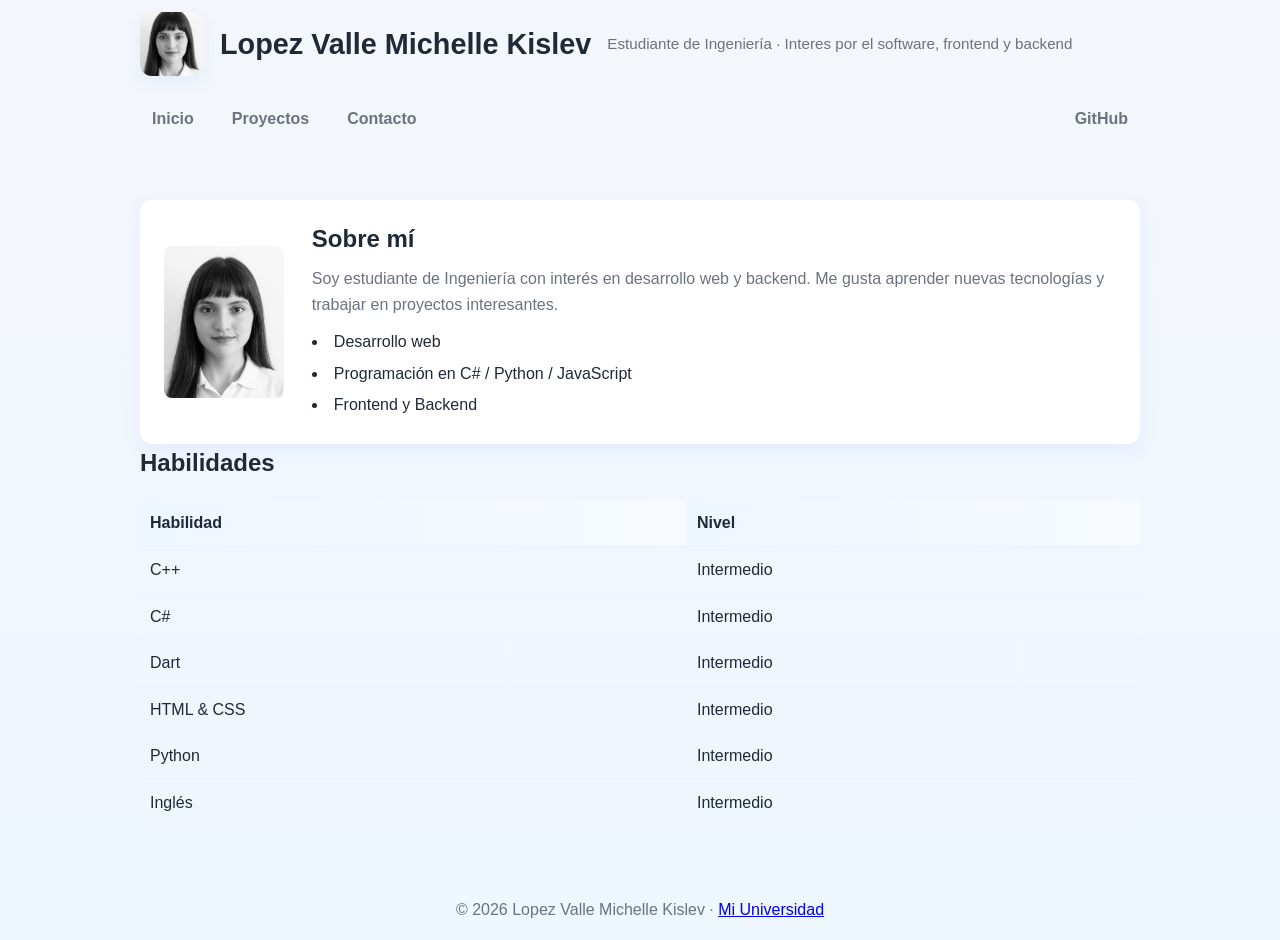
<file: Portafolio-master/index.html>
﻿<!DOCTYPE html>
<html lang="es">
<head>
    <meta charset="utf-8" />
    <meta name="viewport" content="width=device-width,initial-scale=1" />
    <title>Mi Sitio Personal - Lopez Valle Michelle Kislev</title>
    <link rel="stylesheet" href="estilos.css">
</head>
<body>
    <header>
        <div class="header-inner container">
            <img src="imagenes/foto-perfil.jpg.JPEG" alt="Logotipo personal" class="logo">
            <h1 id="main-title">Lopez Valle Michelle Kislev</h1> 
            <p class="tagline">Estudiante de Ingeniería · Interes por el software, frontend y backend</p>
        </div>        
        <nav class="nav container">
            <a class="nav-link" href="index.html">Inicio</a>
            <a class="nav-link" href="proyectos.html">Proyectos</a>
            <a class="nav-link" href="contacto.html">Contacto</a>
            <a class="nav-link external" href="https://github.com/miisslev" target="_blank" rel="noopener">GitHub</a>
        </nav>
    </header>

    <main id="main-content" class="container">
        <section class="presentacion">
            <img src="imagenes/foto-perfil.jpg.JPEG" alt="Michelle Kislev Lopez Valle" class="foto-perfil">
            <article class="bio">
                <h2>Sobre mí</h2>
                <p>Soy estudiante de Ingeniería con interés en desarrollo web y backend. Me gusta aprender nuevas tecnologías y trabajar en proyectos interesantes.</p>
                <ul class="intereses">                 
                    <li>Desarrollo web</li>
                    <li>Programación en C# / Python / JavaScript</li>
                    <li>Frontend y Backend</li>
                </ul>
            </article>
        </section>

        <section class="habilidades">
            <h2>Habilidades</h2>
            <table class="tabla-habilidades">
                <thead>
                    <tr><th>Habilidad</th><th>Nivel</th></tr>
                </thead>
                <tbody>
                    <tr><td>C++</td><td>Intermedio</td></tr>
                    <tr><td>C#</td><td>Intermedio</td></tr>
                    <tr><td>Dart</td><td>Intermedio</td></tr>
                    <tr><td>HTML &amp; CSS</td><td>Intermedio</td></tr>
                    <tr><td>Python</td><td>Intermedio</td></tr>
                    <tr><td>Inglés</td><td>Intermedio</td></tr>
                </tbody>
            </table>
        </section>
    </main>

    <footer class="site-footer container">
        <p>© <span id="anio">2026</span> Lopez Valle Michelle Kislev · <a href="https://www.ensenada.tecnm.mx/" target="_blank" rel="noopener">Mi Universidad</a></p>
    </footer>

</body>
</html>
</file>
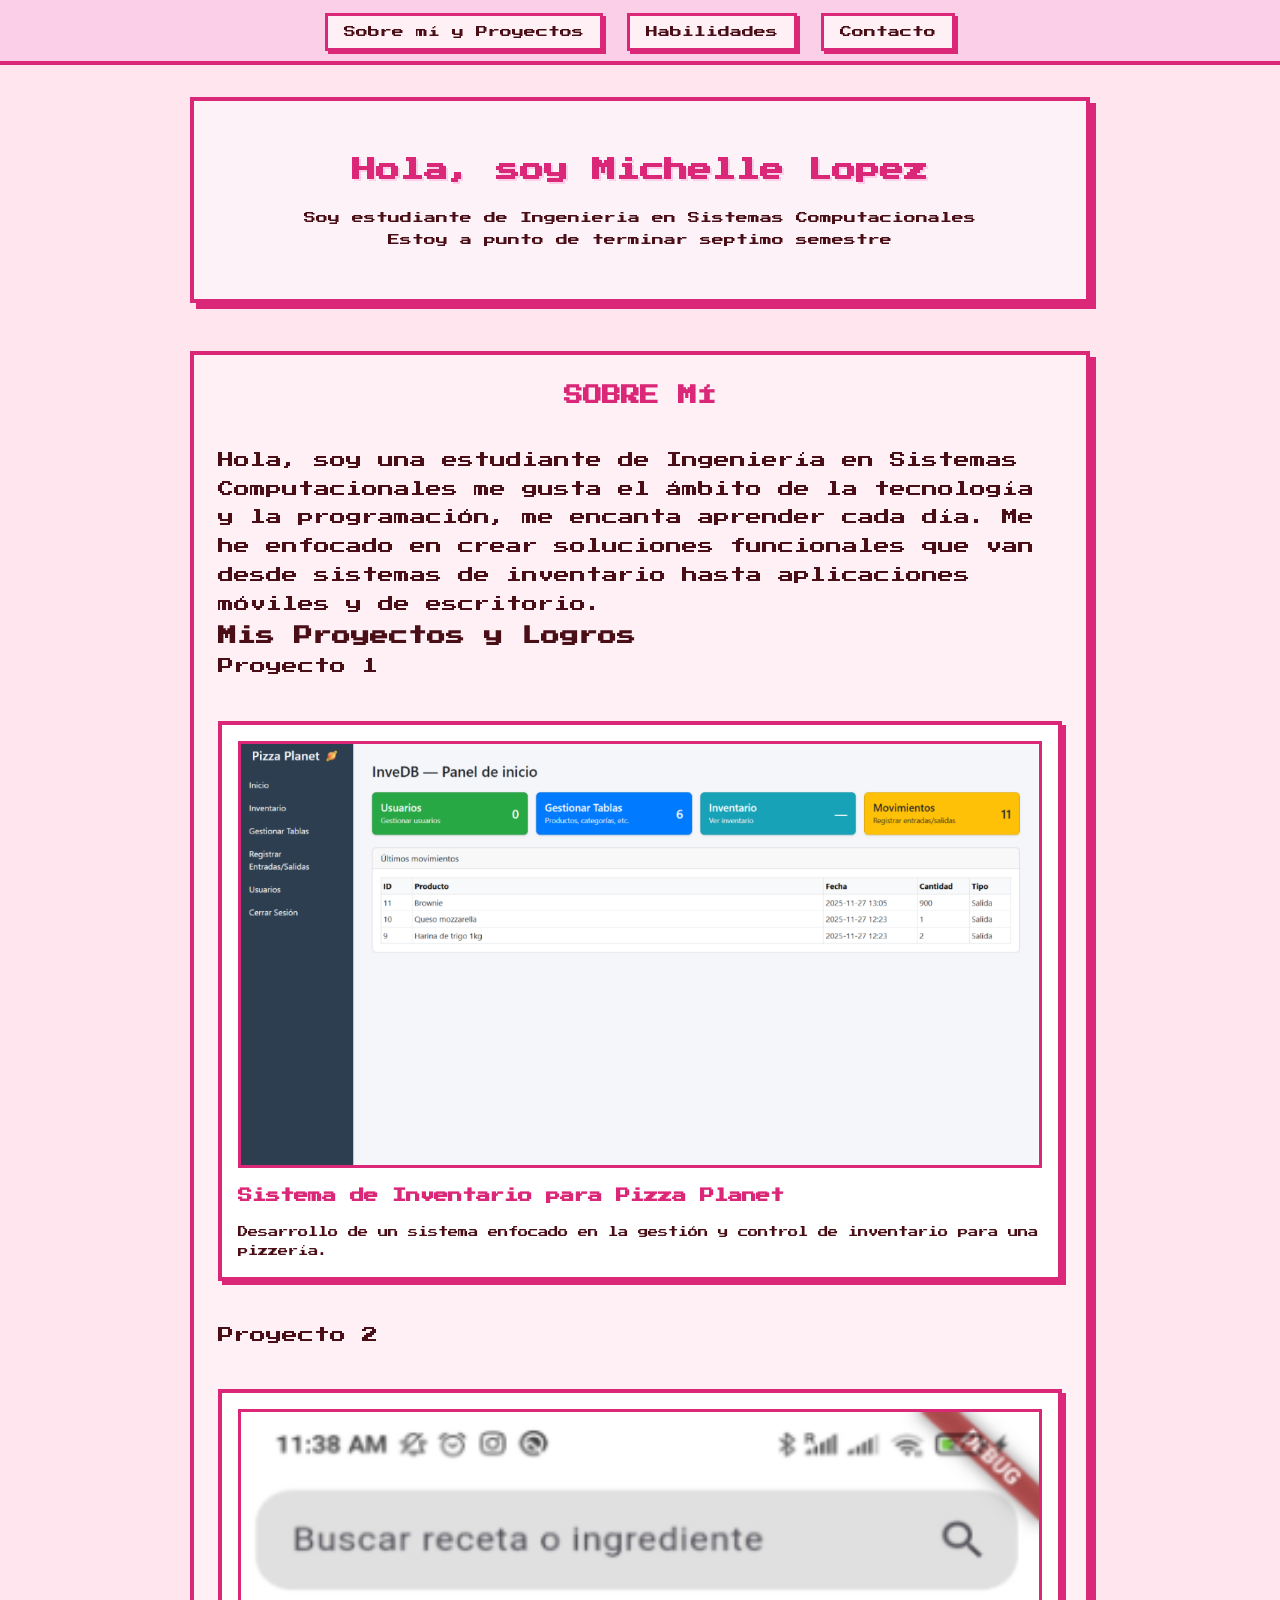
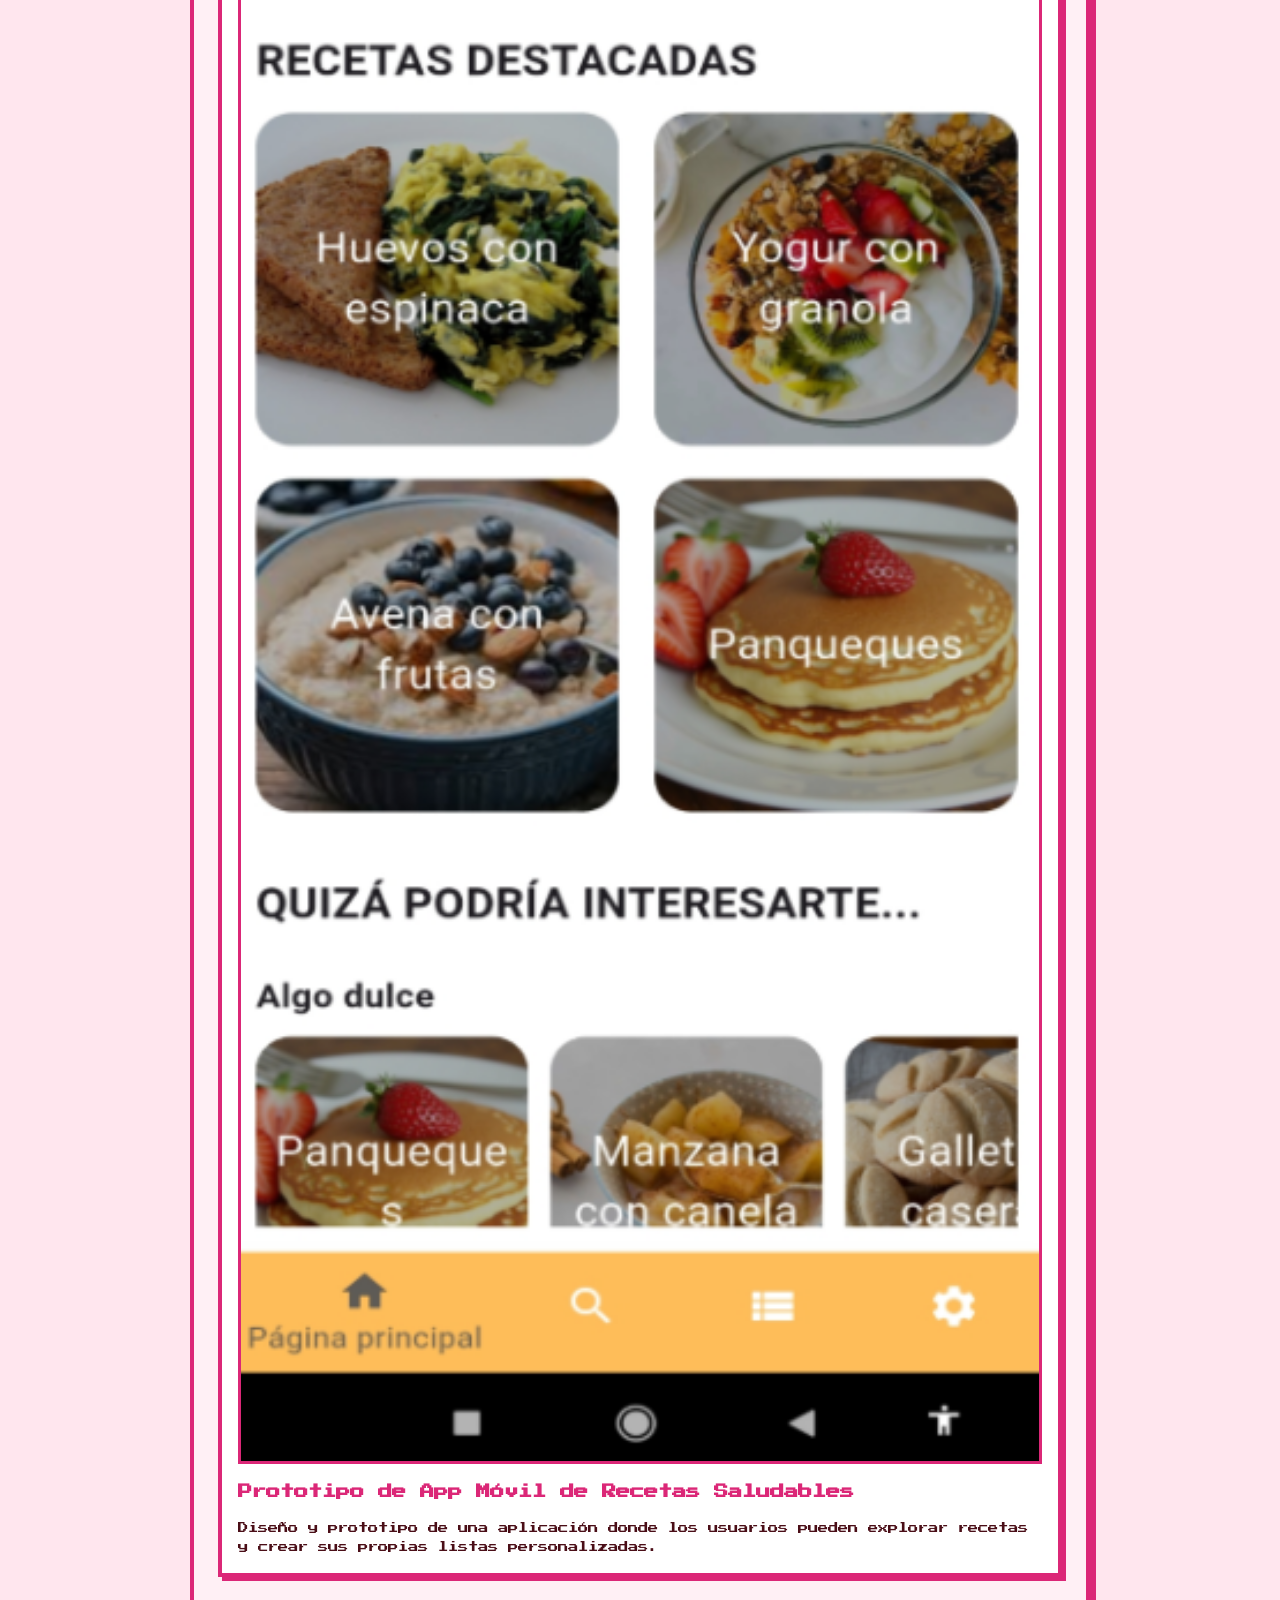
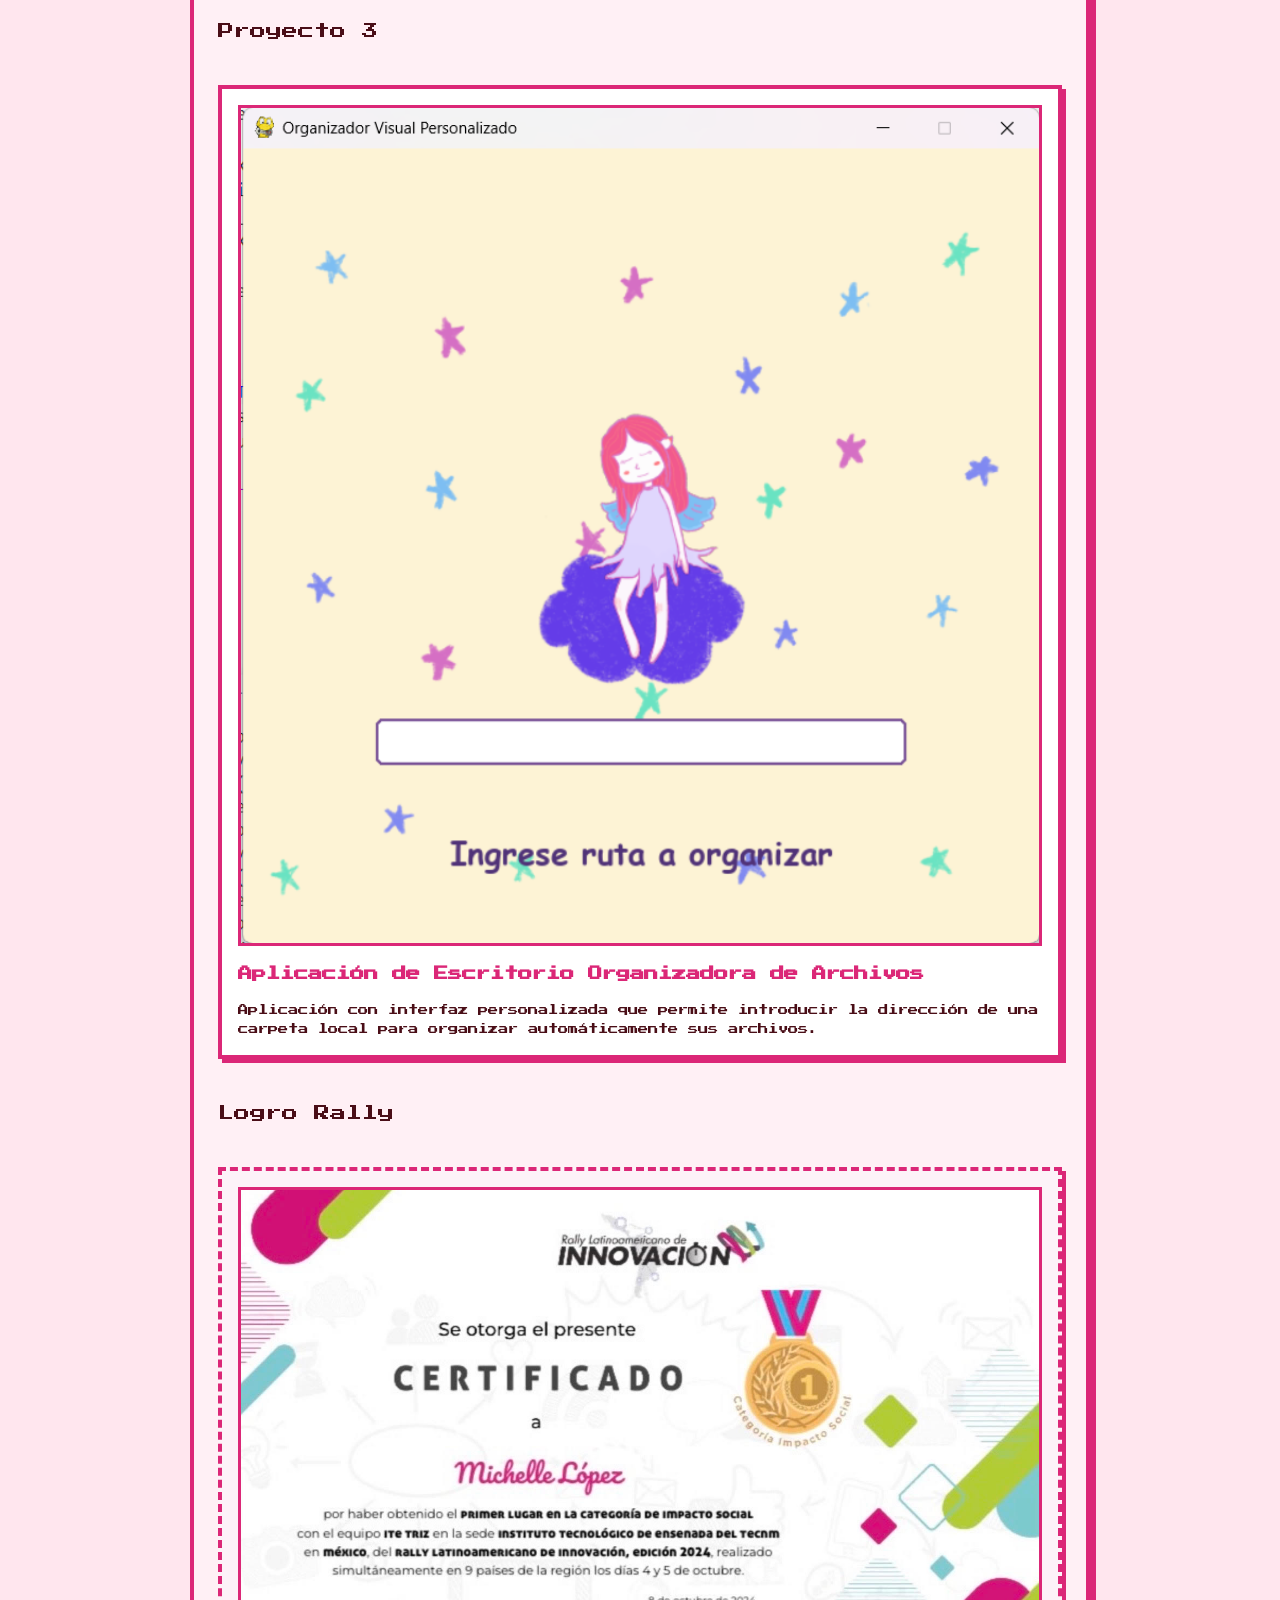
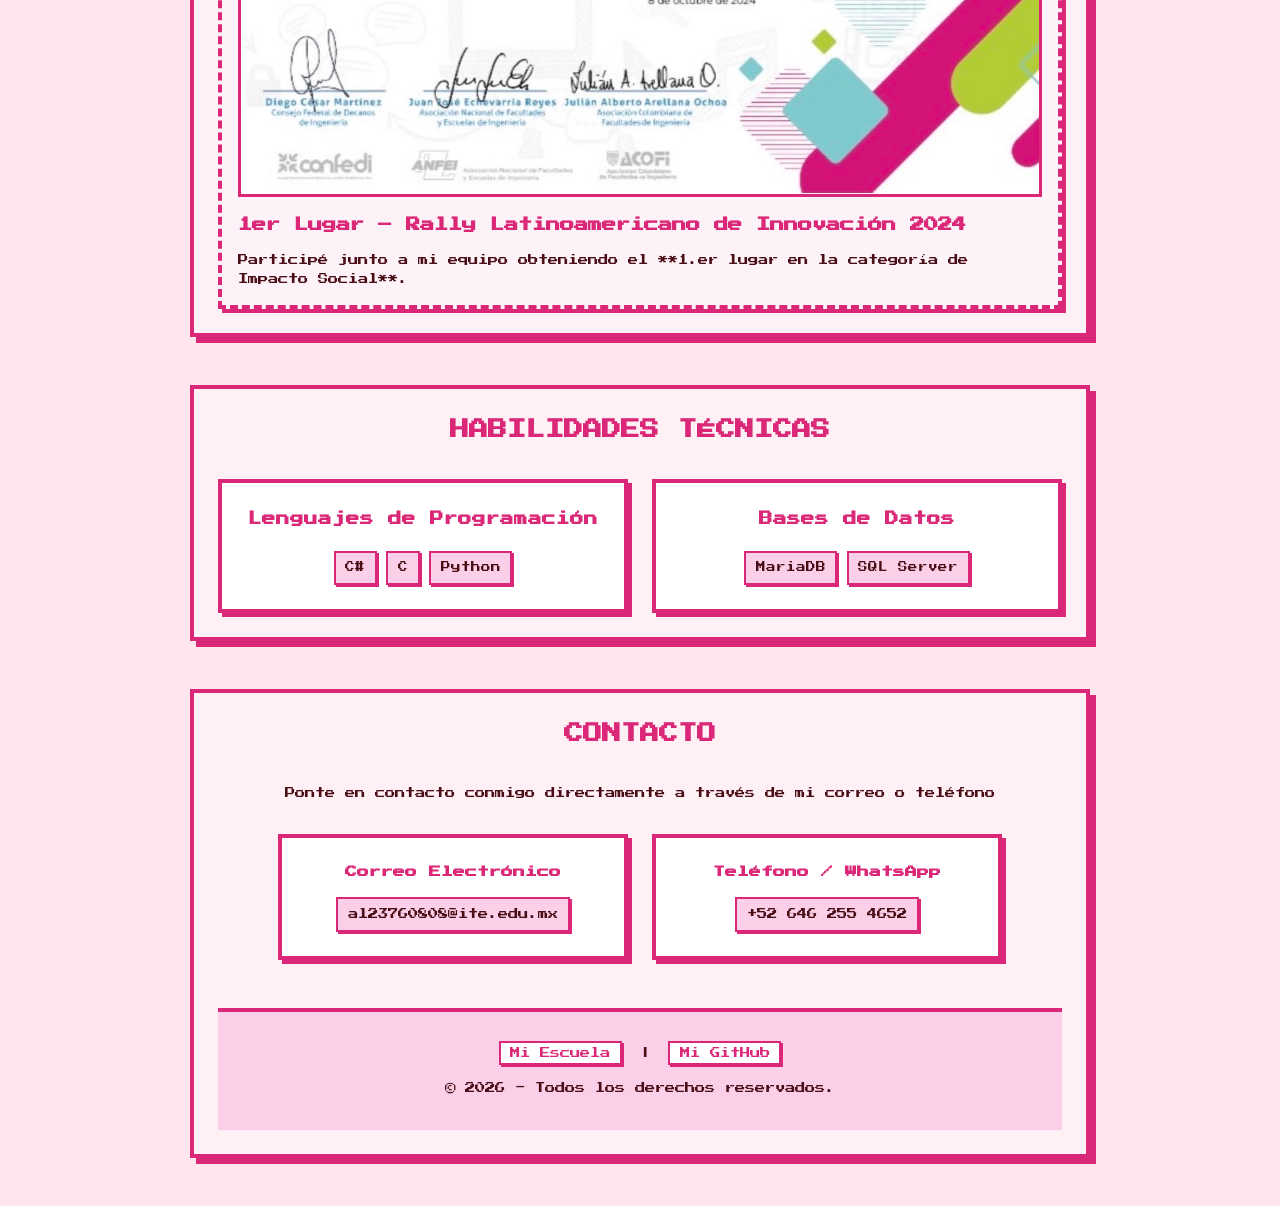
<file: HTMLPage1.html>
﻿<!DOCTYPE html>
<html lang="es">
<head>
    <meta charset="UTF-8">
    <meta name="viewport" content="width=device-width, initial-scale=1.0">
    <title>Mi Portafolio</title>
    <link rel="stylesheet" href="StyleSheet1.css">
</head>
<body>

    <nav>
        <ul>
            <li><a href="#sobre-mi">Sobre mí y Proyectos</a></li>
            <li><a href="#habilidades">Habilidades</a></li>
            <li><a href="#contacto">Contacto</a></li>
        </ul>
    </nav>

    <header>
        <h1>Hola, soy Michelle Lopez</h1>
        <p>Soy estudiante de Ingenieria en Sistemas Computacionales</p>
        <p>Estoy a punto de terminar septimo semestre</p>
    </header>


    <section id="sobre-mi">
        <h2>Sobre mí</h2>
        <p>
            Hola, soy una estudiante de Ingeniería en Sistemas Computacionales me gusta el ámbito de la tecnología y la programación, me encanta aprender cada día.
            Me he enfocado en crear soluciones funcionales que van desde sistemas de inventario hasta aplicaciones móviles y de escritorio.
        </p>

        <h3>Mis Proyectos y Logros</h3>
        <div class="contenedor-proyectos">

            Proyecto 1
            <article class="tarjeta-proyecto">
                <img src="img/invedb.png" alt="Sistema de Inventario Pizza Planet">
                <div class="info-proyecto">
                    <h4>Sistema de Inventario para Pizza Planet</h4>
                    <p>Desarrollo de un sistema enfocado en la gestión y control de inventario para una pizzería.</p>
                </div>
            </article>

            Proyecto 2
            <article class="tarjeta-proyecto">
                <img src="img/nutri.png" alt="Prototipo App Recetas Saludables">
                <div class="info-proyecto">
                    <h4>Prototipo de App Móvil de Recetas Saludables</h4>
                    <p>Diseño y prototipo de una aplicación donde los usuarios pueden explorar recetas y crear sus propias listas personalizadas.</p>
                </div>
            </article>

            Proyecto 3
            <article class="tarjeta-proyecto">
                <img src="img/organizador.png" alt="App de Escritorio Organizador">
                <div class="info-proyecto">
                    <h4>Aplicación de Escritorio Organizadora de Archivos</h4>
                    <p>Aplicación con interfaz personalizada que permite introducir la dirección de una carpeta local para organizar automáticamente sus archivos.</p>
                </div>
            </article>

            Logro Rally
            <article class="tarjeta-proyecto logro-destacado">
                <img src="img/rally.jpg" alt="Constancia Rally Latinoamericano 2024">
                <div class="info-proyecto">
                    <h4>1er Lugar – Rally Latinoamericano de Innovación 2024</h4>
                    <p>Participé junto a mi equipo obteniendo el **1.er lugar en la categoría de Impacto Social**.</p>
                </div>
            </article>

        </div>
    </section>

    <!-- Habilidades -->
    <section id="habilidades">
        <h2>Habilidades Técnicas</h2>
        <div class="contenedor-habilidades">
            <div class="categoria-habilidad">
                <h3>Lenguajes de Programación</h3>
                <ul>
                    <li>C#</li>
                    <li>C</li>
                    <li>Python</li>
                </ul>
            </div>
            <div class="categoria-habilidad">
                <h3>Bases de Datos</h3>
                <ul>
                    <li>MariaDB</li>
                    <li>SQL Server</li>
                </ul>
            </div>
        </div>
    </section>

    <!-- SECCIÓN 3: CONTACTO -->
    <section id="contacto">
        <h2>Contacto</h2>
        <p class="subtitulo-contacto">Ponte en contacto conmigo directamente a través de mi correo o teléfono</p>

        <div class="contenedor-contacto-directo">

            <!-- Enlace directo a Gmail -->
            <div class="tarjeta-contacto">
                <h3>Correo Electrónico</h3>
                <a href="https://mail.google.com/mail/?view=cm&fs=1&to=al23760808@ite.edu.mx" target="_blank" rel="noopener noreferrer">
                    al23760808@ite.edu.mx
                </a>
            </div>

            <!-- Enlace directo a WhatsApp Web / App -->
            <div class="tarjeta-contacto">
                <h3>Teléfono / WhatsApp</h3>
                <a href="https://wa.me/526462554652" target="_blank" rel="noopener noreferrer">
                    +52 646 255 4652
                </a>
            </div>

        </div>

    <!--Pie de pagina-->
    <footer>
        <div class="enlaces-footer">
            <!-- Reemplaza las URL con las correspondientes -->
            <a href="https://www.ensenada.tecnm.mx/" target="_blank" rel="noopener noreferrer">Mi Escuela</a> |
            <a href="https://github.com/miisslev" target="_blank" rel="noopener noreferrer">Mi GitHub</a>
        </div>
        <p>&copy; 2026 - Todos los derechos reservados.</p>
    </footer>

    <script src="Script1.js"></script>
</body>
</html>
</file>
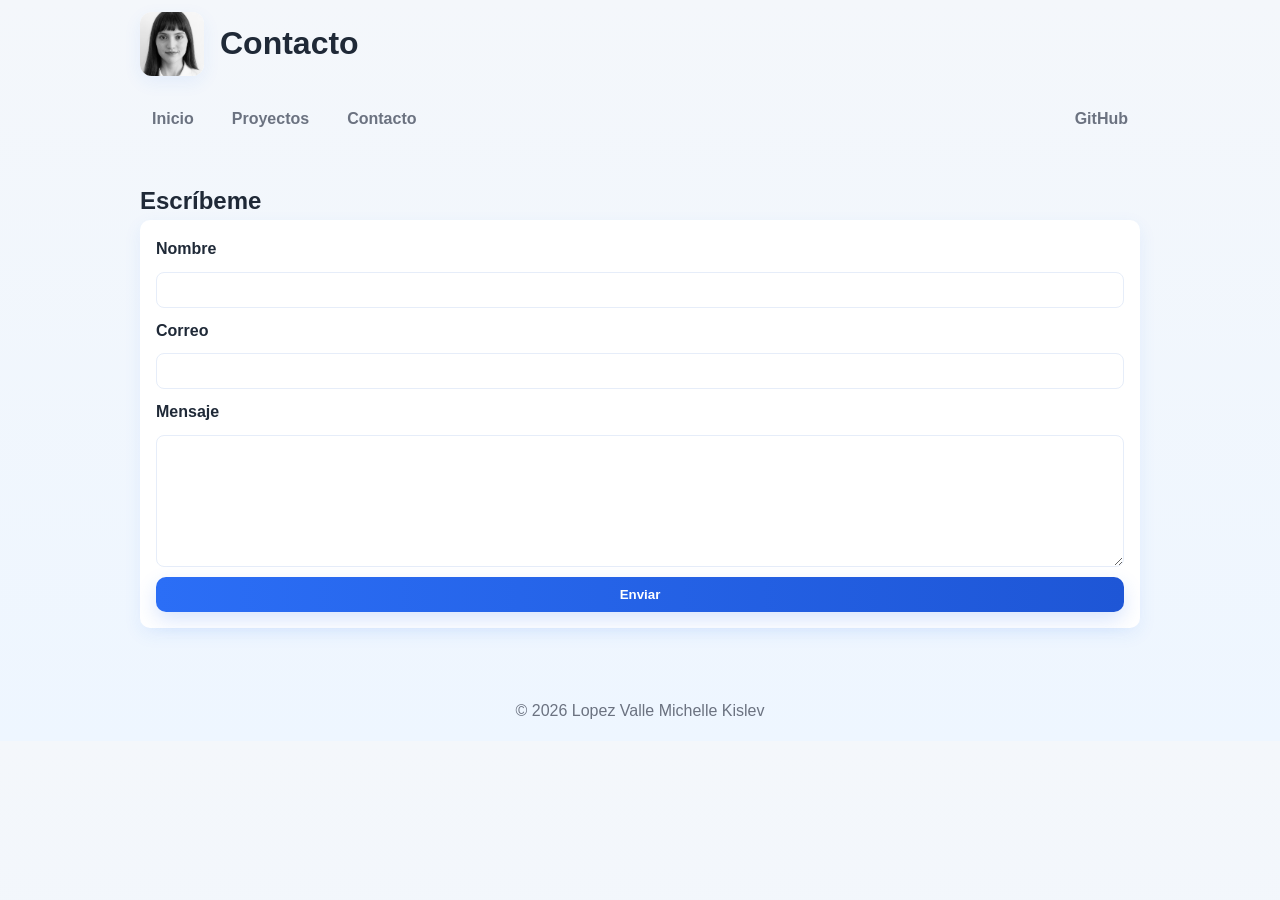
<file: Portafolio-master/contacto.html>
﻿<!DOCTYPE html>
<html lang="es">
<head>
    <meta charset="utf-8" />
    <meta name="viewport" content="width=device-width,initial-scale=1" />
    <title>Contacto - Apellido Nombre</title>
    <link rel="stylesheet" href="estilos.css">
    <!--pagina para contactarme-->
</head>
<body>
    <header>
        <div class="header-inner container">
            <img src="imagenes/foto-perfil.jpg.JPEG" alt="Logotipo personal" class="logo">
            <h1>Contacto</h1>
        </div>
        <nav class="nav container">
            <a class="nav-link" href="index.html">Inicio</a>
            <a class="nav-link" href="proyectos.html">Proyectos</a>
            <a class="nav-link" href="contacto.html">Contacto</a>
            <a class="nav-link external" href="https://github.com/miisslev" target="_blank" rel="noopener">GitHub</a>
        </nav>
    </header>

    <main class="container">
        <section class="contacto-form">
            <h2>Escríbeme</h2>
            <!--formulaario no funcional-->
            <form action="#" method="post">
                <label for="nombre">Nombre</label>
                <input id="nombre" name="nombre" type="text" required>

                <label for="correo">Correo</label>
                <input id="correo" name="correo" type="email" required>

                <label for="mensaje">Mensaje</label>
                <textarea id="mensaje" name="mensaje" rows="6" required></textarea>

                <button class="btn" type="submit">Enviar</button>
            </form>
        </section>
    </main>

    <footer class="site-footer container">
        <p>© 2026 Lopez Valle Michelle Kislev</p>
    </footer>
</body>
</html>
</file>
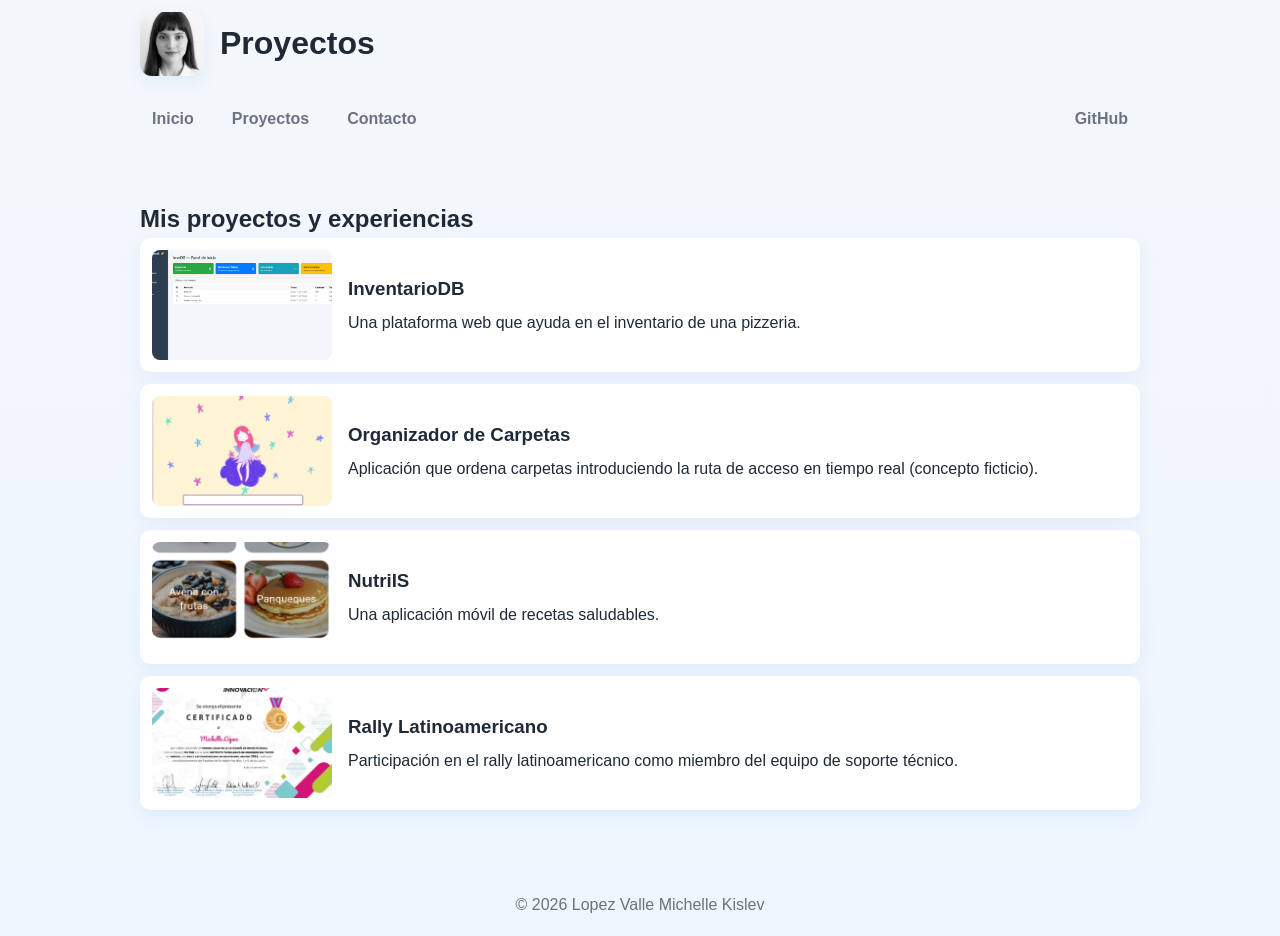
<file: Portafolio-master/proyectos.html>
﻿<!DOCTYPE html>
<html lang="es">
<head>
    <meta charset="utf-8" />
    <meta name="viewport" content="width=device-width,initial-scale=1" />
    <title>Proyectos - Lopez Valle Michelle Kislev</title>
    <link rel="stylesheet" href="estilos.css">

</head>
<body>
    <header>
        <div class="header-inner container">
            <img src="imagenes/foto-perfil.jpg.JPEG" alt="Logotipo personal" class="logo">
            <h1>Proyectos</h1>
        </div>
        <nav class="nav container">
            <a class="nav-link" href="index.html">Inicio</a>
            <a class="nav-link" href="proyectos.html">Proyectos</a>
            <a class="nav-link" href="contacto.html">Contacto</a>
            <a class="nav-link external" href="https://github.com/miisslev" target="_blank" rel="noopener">GitHub</a>
        </nav>
    </header>

    <main class="container">
        <section class="proyectos-list">
            <h2>Mis proyectos y experiencias</h2>

            <!--proyecto1-->
            <article class="proyecto">
                <img src="imagenes/Invedb.png" alt="Interfaz del Proyecto 1" class="proj-img">
                <div class="proj-content">
                    <h3>InventarioDB</h3>
                    <p>Una plataforma web que ayuda en el inventario de una pizzeria.</p>
                </div>
            </article>

            <!--proyecto2-->
            <article class="proyecto">
                <img src="imagenes/organizador.png" alt="Pantalla del Proyecto 2" class="proj-img">
                <div class="proj-content">
                    <h3>Organizador de Carpetas</h3>
                    <p>Aplicación que ordena carpetas introduciendo la ruta de acceso en tiempo real (concepto ficticio).</p>
                </div>
            </article>

            <!--proyecto3-->
            <article class="proyecto">
                <img src="imagenes/appmovil.png" alt="Captura del Proyecto 3" class="proj-img">
                <div class="proj-content">
                    <h3>NutriIS</h3>
                    <p>Una aplicación móvil de recetas saludables.</p>
                </div>
            </article>

            <article class="proyecto">
                <img src="imagenes/rally.JPEG" alt="Pantalla del Proyecto 2" class="proj-img">
                <div class="proj-content">
                    <h3>Rally Latinoamericano</h3>
                    <p>Participación en el rally latinoamericano como miembro del equipo de soporte técnico.</p>
                </div>
            </article>
        </section>
    </main>

    <footer class="site-footer container">
        <p>© 2026 Lopez Valle Michelle Kislev</p>
    </footer>
</body>
</html>
</file>
<file: Portafolio-master/estilos.css>
﻿/* estilos.css

*/

/* reset basico */
* {
    box-sizing: border-box;
    margin: 0;
    padding: 0;
}

/* variables de color 
/* paleta de azul suave mas gris */
:root {
    --bg: #f4f7fb;
    --card: #ffffff;
    --accent: #2b6ef6;
    --muted: #6b7280;
    --shadow: 0 6px 18px rgba(43,110,246,0.08);
    --radius: 12px;
    --max-width: 1000px;
}

/* layout general */
body {
    font-family: 'Segoe UI', Roboto, Arial, sans-serif;
    background: linear-gradient(180deg, var(--bg) 0%, #eef6ff 100%);
    color: #1f2937;
    line-height: 1.6;
    -webkit-font-smoothing: antialiased;
}

/* contenedor centrado */
.container {
    width: 90%;
    max-width: var(--max-width);
    margin: 0 auto;
    padding: 24px 0;
}

/* header */
.header-inner {
    display: flex;
    align-items: center;
    gap: 16px;
    padding: 12px 0;
}

/* logo */
.logo {
    width: 64px;
    height: 64px;
    border-radius: 12px;
    object-fit: cover;
    box-shadow: var(--shadow);
    background: var(--card);
}

/* id selector */
#main-title {
    font-size: 1.8rem;
    font-weight: 700;
}

/* tagline*/
.tagline {
    color: var(--muted);
    font-size: 0.95rem;
}

/* navegacion: selector de tipo mas clase */
nav.nav {
    display: flex;
    gap: 14px;
    align-items: center;
    padding: 10px 0 18px 0;
}

/* links de navegacion */
.nav-link {
    text-decoration: none;
    color: var(--muted);
    padding: 8px 12px;
    border-radius: 8px;
    font-weight: 600;
    transition: background 180ms ease, color 180ms ease, transform 120ms ease;
}

    /* pseudoclase hover y active */
    .nav-link:hover {
        background: rgba(43,110,246,0.09);
        color: var(--accent);
        transform: translateY(-2px);
    }

    .nav-link:active {
        transform: translateY(0);
    }

    /* marca para enlaces externos */
    .nav-link.external {
        margin-left: auto; /* empuja a la derecha */
    }

/* presentacion flexbox para foto y bio*/
.presentacion {
    display: flex;
    gap: 24px;
    align-items: center;
    margin-top: 18px;
    background: var(--card);
    border-radius: var(--radius);
    padding: 20px;
    box-shadow: var(--shadow);
}

/* foto de perfil  */
.foto-perfil {
    width: 160px;
    height: 160px;
    border-radius: 12px;
    object-fit: cover;
    border: 4px solid #fff;
}

/* Bio */
.bio h2 {
    margin-bottom: 8px;
}

.bio p {
    color: var(--muted);
    margin-bottom: 12px;
}

/* lista de intereses */
.intereses li {
    list-style: disc inside;
    margin-bottom: 6px;
}

/* tabla de habilidades */
.tabla-habilidades {
    width: 100%;
    border-collapse: collapse;
    margin-top: 18px;
}

    .tabla-habilidades th,
    .tabla-habilidades td {
        text-align: left;
        padding: 10px;
        border-bottom: 1px solid #eef2ff;
    }

    .tabla-habilidades th {
        background: linear-gradient(90deg,#eef6ff,#f7fbff);
        font-weight: 700;
    }

/*proyectos grid con cards */
.proyectos-list {
    margin-top: 18px;
}

.proyecto {
    display: flex;
    gap: 16px;
    align-items: center;
    background: var(--card);
    padding: 12px;
    margin-bottom: 12px;
    border-radius: 10px;
    box-shadow: var(--shadow);
}

.proj-img {
    width: 180px;
    height: 110px;
    object-fit: cover;
    border-radius: 8px;
}

.proj-content h3 {
    margin-bottom: 6px;
}

/* formulario de contacto */
.contacto-form form {
    display: grid;
    gap: 10px;
    background: var(--card);
    padding: 16px;
    border-radius: 10px;
    box-shadow: var(--shadow);
}

.contacto-form label {
    font-weight: 600;
}

.contacto-form input,
.contacto-form textarea {
    padding: 8px 10px;
    border-radius: 8px;
    border: 1px solid #e6edf9;
    font-size: 1rem;
}

.btn {
    display: inline-block;
    padding: 10px 14px;
    border-radius: 10px;
    background: linear-gradient(90deg,var(--accent), #1e56d6);
    color: white;
    border: none;
    font-weight: 700;
    cursor: pointer;
    transition: transform 120ms ease;
    box-shadow: 0 8px 20px rgba(43,110,246,0.18);
}

    .btn:hover {
        transform: translateY(-3px);
    }

/* footer */
.site-footer {
    margin-top: 28px;
    padding: 18px 0;
    color: var(--muted);
    text-align: center;
}

/* responsividad basica ) */
@media (max-width: 720px) {
    .presentacion {
        flex-direction: column;
        text-align: center;
    }

    .nav {
        flex-wrap: wrap;
    }

    .proj-img {
        width: 100px;
        height: 72px;
    }
}
</file>
<file: StyleSheet1.css>
﻿@import url('https://fonts.googleapis.com/css2?family=Press+Start+2P&display=swap');

:root {
    --bg-pink: #ffe6ee; 
    --card-pink: #fff0f5; 
    --header-pink: #fbcfe8; 
    --border-pink: #db2777; 
    --accent-pink: #f472b6; 
    --accent-hover: #e11d48; 
    --text-dark: #4a0e17; 
    --pixel-shadow: 4px 4px 0px var(--border-pink);
    --pixel-shadow-lg: 6px 6px 0px var(--border-pink);
}

* {
    margin: 0;
    padding: 0;
    box-sizing: border-box;
    font-family: 'Press Start 2P', monospace; /
    image-rendering: pixelated; 
}

html {
    scroll-behavior: smooth;
}

body {
    background-color: var(--bg-pink);
    color: var(--text-dark);
    line-height: 1.8;
}

/* --- barra de navegacion pixel art --- */
nav {
    position: sticky;
    top: 0;
    background: var(--header-pink);
    z-index: 1000;
    border-bottom: 4px solid var(--border-pink);
    padding: 1rem 0;
}

    nav ul {
        display: flex;
        justify-content: center;
        gap: 1.5rem;
        list-style: none;
        flex-wrap: wrap;
    }

    nav a {
        text-decoration: none;
        color: var(--text-dark);
        font-size: 0.75rem;
        background: var(--card-pink);
        padding: 0.6rem 1rem;
        border: 3px solid var(--border-pink);
        box-shadow: 3px 3px 0px var(--border-pink);
        transition: all 0.1s ease;
    }

        nav a:hover {
            background: var(--accent-pink);
            color: #ffffff;
            transform: translate(-2px, -2px);
            box-shadow: 5px 5px 0px var(--border-pink);
        }

/* ---encabezado--- */
header {
    text-align: center;
    padding: 3rem 1rem;
    background: #fdf2f8;
    border: 4px solid var(--border-pink);
    margin: 2rem auto;
    max-width: 900px;
    box-shadow: var(--pixel-shadow-lg);
}

    header h1 {
        font-size: 1.5rem;
        color: var(--border-pink);
        margin-bottom: 1rem;
        text-shadow: 2px 2px 0px #fbcfe8;
    }

    header p {
        font-size: 0.75rem;
        color: var(--text-dark);
    }

/* --- secciones generales --- */
section {
    max-width: 900px;
    margin: 3rem auto;
    padding: 1.5rem;
    background: var(--card-pink);
    border: 4px solid var(--border-pink);
    box-shadow: var(--pixel-shadow-lg);
}

h2 {
    font-size: 1.2rem;
    text-align: center;
    margin-bottom: 2rem;
    color: var(--border-pink);
    text-transform: uppercase;
}

/* --- sobre mi y proyectos --- */
.contenedor-proyectos {
    display: flex;
    flex-direction: column;
    gap: 2.5rem;
}

.tarjeta-proyecto {
    background: #ffffff;
    border: 4px solid var(--border-pink);
    box-shadow: var(--pixel-shadow);
    padding: 1rem;
    transition: transform 0.1s ease;
}

    .tarjeta-proyecto:hover {
        transform: translate(-3px, -3px);
        box-shadow: 7px 7px 0px var(--border-pink);
    }

    .tarjeta-proyecto img {
    width: 100%;
    height: auto;           
    object-fit: contain;     
    display: block;
    border: 3px solid var(--border-pink);
    margin-bottom: 1rem;
}

.info-proyecto h4 {
    font-size: 0.9rem;
    margin-bottom: 0.8rem;
    color: var(--border-pink);
}

.info-proyecto p {
    font-size: 0.65rem;
    line-height: 1.8;
}

.logro-destacado {
    background: #fdf2f8;
    border: 4px dashed var(--border-pink);
}

/* --- habilidades --- */
.contenedor-habilidades {
    display: grid;
    grid-template-columns: repeat(auto-fit, minmax(240px, 1fr));
    gap: 1.5rem;
}

.categoria-habilidad {
    background: #ffffff;
    padding: 1.5rem;
    border: 4px solid var(--border-pink);
    box-shadow: var(--pixel-shadow);
    text-align: center;
}

    .categoria-habilidad h3 {
        font-size: 0.85rem;
        margin-bottom: 1.2rem;
        color: var(--border-pink);
    }

    .categoria-habilidad ul {
        list-style: none;
        display: flex;
        flex-wrap: wrap;
        justify-content: center;
        gap: 0.6rem;
    }

    .categoria-habilidad li {
        background: var(--header-pink);
        border: 2px solid var(--border-pink);
        padding: 0.4rem 0.6rem;
        font-size: 0.6rem;
        box-shadow: 2px 2px 0px var(--border-pink);
    }

        .categoria-habilidad li:hover {
            background: var(--accent-pink);
            color: #ffffff;
        }

/* --- contacto --- */
.subtitulo-contacto {
    text-align: center;
    font-size: 0.65rem;
    margin-bottom: 2rem;
    line-height: 1.8;
}

.contenedor-contacto-directo {
    display: flex;
    flex-wrap: wrap;
    justify-content: center;
    gap: 1.5rem;
}

.tarjeta-contacto {
    background: #ffffff;
    border: 4px solid var(--border-pink);
    box-shadow: var(--pixel-shadow);
    padding: 1.5rem;
    text-align: center;
    flex: 1 1 250px;
    max-width: 350px;
    transition: transform 0.1s ease;
}

    .tarjeta-contacto:hover {
        transform: translate(-3px, -3px);
        box-shadow: 7px 7px 0px var(--border-pink);
    }

.icono-contacto {
    font-size: 2rem;
    display: block;
    margin-bottom: 0.5rem;
}

.tarjeta-contacto h3 {
    font-size: 0.75rem;
    color: var(--border-pink);
    margin-bottom: 0.8rem;
}

.tarjeta-contacto a {
    font-size: 0.65rem;
    color: var(--text-dark);
    text-decoration: none;
    background: var(--header-pink);
    padding: 0.4rem 0.6rem;
    border: 2px solid var(--border-pink);
    display: inline-block;
    word-break: break-all;
    box-shadow: 2px 2px 0px var(--border-pink);
}

    .tarjeta-contacto a:hover {
        background: var(--accent-pink);
        color: #ffffff;
    } 

/* --- footer --- */
footer {
    text-align: center;
    padding: 2rem;
    background: var(--header-pink);
    border-top: 4px solid var(--border-pink);
    margin-top: 3rem;
    font-size: 0.65rem;
}

.enlaces-footer {
    margin-bottom: 1rem;
}

    .enlaces-footer a {
        color: var(--border-pink);
        text-decoration: none;
        margin: 0 0.5rem;
        background: #ffffff;
        padding: 0.3rem 0.6rem;
        border: 2px solid var(--border-pink);
        box-shadow: 2px 2px 0px var(--border-pink);
    }

        .enlaces-footer a:hover {
            background: var(--accent-pink);
            color: #ffffff;
        }

/* --- petalos en pixel art --- */
.petalo-sakura {
    position: fixed;
    top: -20px;
    background: #f472b6;
    border: 1px solid var(--border-pink);
    box-shadow: 2px 2px 0px #db2777;
    pointer-events: none;
    z-index: 9999;
    animation: caer linear infinite;
}

@keyframes caer {
    0% {
        transform: translateY(0) rotate(0deg) translateX(0);
        opacity: 0.9;
    }

    50% {
        transform: translateY(50vh) rotate(180deg) translateX(40px);
    }

    100% {
        transform: translateY(105vh) rotate(360deg) translateX(-20px);
        opacity: 0.3;
    }
}
</file>
